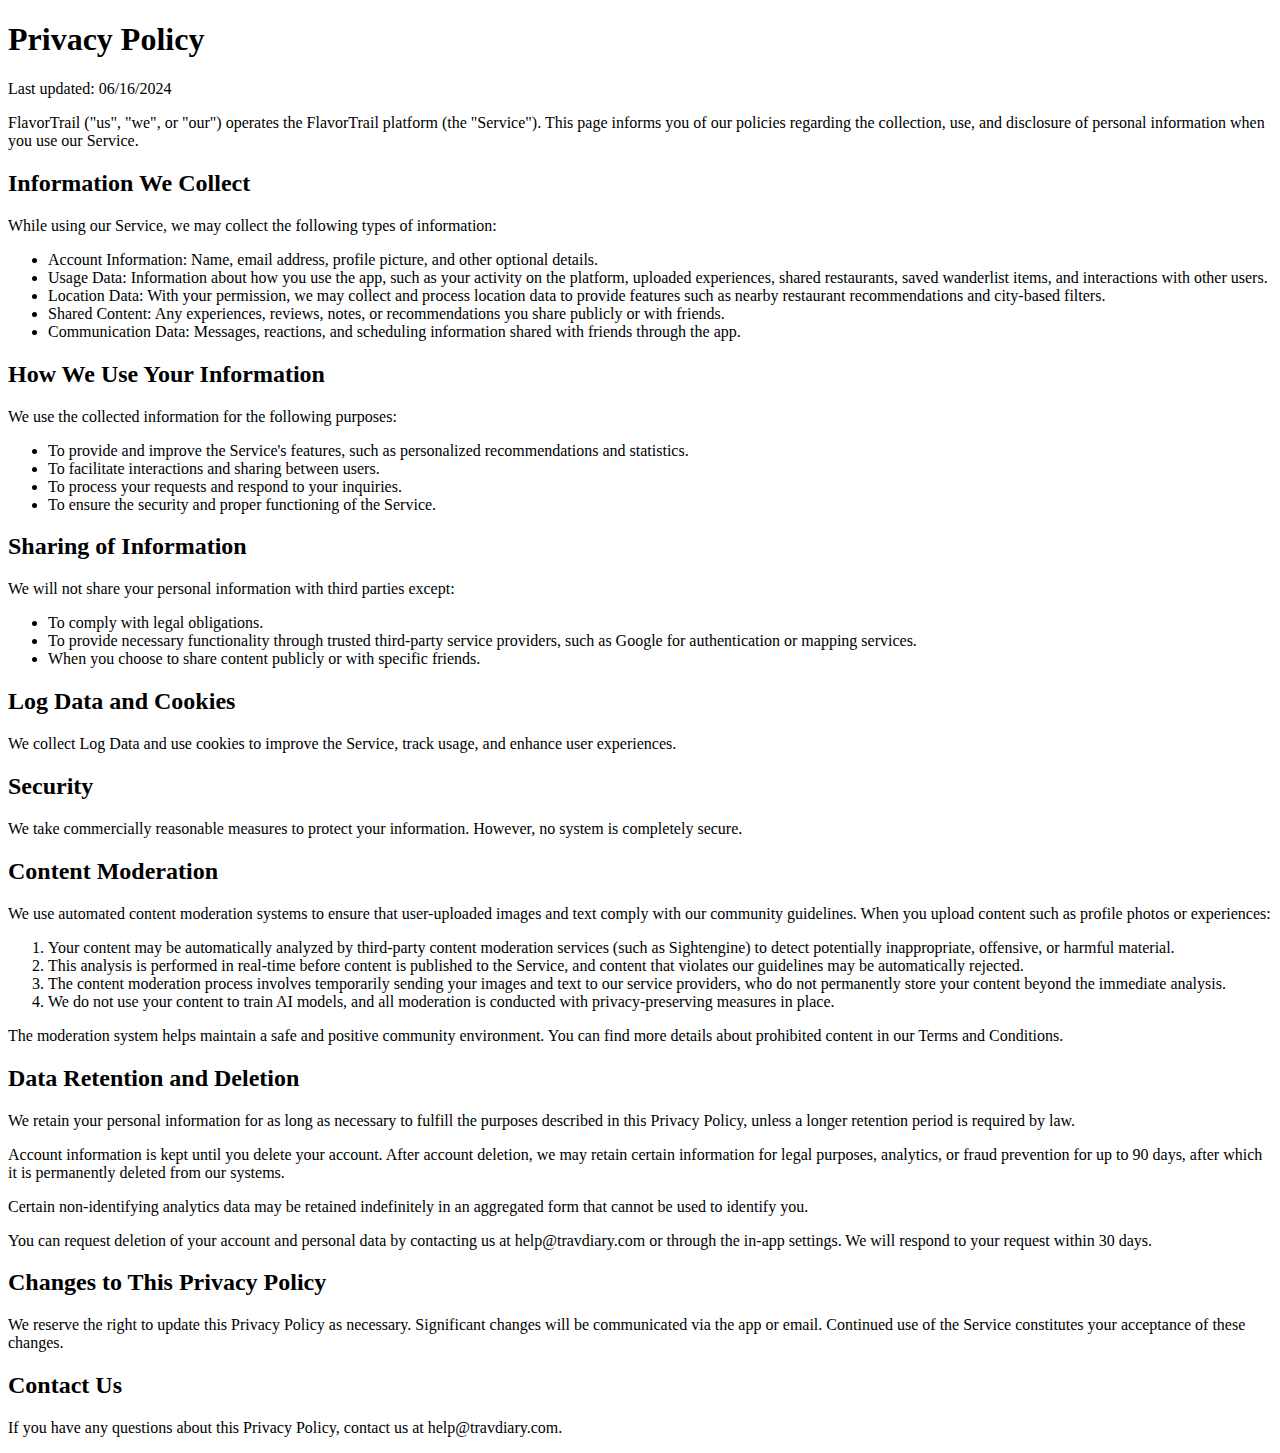
<file: index.html>
<!DOCTYPE html>
<html lang="en">
<head>
    <meta charset="UTF-8">
    <meta name="viewport" content="width=device-width, initial-scale=1.0">
    <title>Privacy Policy</title>
</head>
<body>
    <h1>Privacy Policy</h1>
    <p>Last updated: 06/16/2024</p>
    <p>
        FlavorTrail ("us", "we", or "our") operates the FlavorTrail platform (the "Service"). 
        This page informs you of our policies regarding the collection, use, and disclosure 
        of personal information when you use our Service.
    </p>
    <h2>Information We Collect</h2>
    <p>
        While using our Service, we may collect the following types of information:
    </p>
    <ul>
        <li>Account Information: Name, email address, profile picture, and other optional details.</li>
        <li>Usage Data: Information about how you use the app, such as your activity on the platform, uploaded experiences, shared restaurants, saved wanderlist items, and interactions with other users.</li>
        <li>Location Data: With your permission, we may collect and process location data to provide features such as nearby restaurant recommendations and city-based filters.</li>
        <li>Shared Content: Any experiences, reviews, notes, or recommendations you share publicly or with friends.</li>
        <li>Communication Data: Messages, reactions, and scheduling information shared with friends through the app.</li>
    </ul>

    <h2>How We Use Your Information</h2>
    <p>
        We use the collected information for the following purposes:
    </p>
    <ul>
        <li>To provide and improve the Service's features, such as personalized recommendations and statistics.</li>
        <li>To facilitate interactions and sharing between users.</li>
        <li>To process your requests and respond to your inquiries.</li>
        <li>To ensure the security and proper functioning of the Service.</li>
    </ul>

    <h2>Sharing of Information</h2>
    <p>
        We will not share your personal information with third parties except:
    </p>
    <ul>
        <li>To comply with legal obligations.</li>
        <li>To provide necessary functionality through trusted third-party service providers, such as Google for authentication or mapping services.</li>
        <li>When you choose to share content publicly or with specific friends.</li>
    </ul>

    <h2>Log Data and Cookies</h2>
    <p>
        We collect Log Data and use cookies to improve the Service, track usage, and enhance user experiences.
    </p>

    <h2>Security</h2>
    <p>
        We take commercially reasonable measures to protect your information. However, no system is completely secure.
    </p>

    <h2>Content Moderation</h2>
    <p>
        We use automated content moderation systems to ensure that user-uploaded images and text comply with our community guidelines. When you upload content such as profile photos or experiences:
    </p>
    <ol>
        <li>Your content may be automatically analyzed by third-party content moderation services (such as Sightengine) to detect potentially inappropriate, offensive, or harmful material.</li>
        <li>This analysis is performed in real-time before content is published to the Service, and content that violates our guidelines may be automatically rejected.</li>
        <li>The content moderation process involves temporarily sending your images and text to our service providers, who do not permanently store your content beyond the immediate analysis.</li>
        <li>We do not use your content to train AI models, and all moderation is conducted with privacy-preserving measures in place.</li>
    </ol>
    <p>
        The moderation system helps maintain a safe and positive community environment. You can find more details about prohibited content in our Terms and Conditions.
    </p>
    
    <h2>Data Retention and Deletion</h2>
    <p>
        We retain your personal information for as long as necessary to fulfill the purposes described in this Privacy Policy, unless a longer retention period is required by law.
    </p>
    <p>
        Account information is kept until you delete your account. After account deletion, we may retain certain information for legal purposes, analytics, or fraud prevention for up to 90 days, after which it is permanently deleted from our systems.
    </p>
    <p>
        Certain non-identifying analytics data may be retained indefinitely in an aggregated form that cannot be used to identify you.
    </p>
    <p>
        You can request deletion of your account and personal data by contacting us at help@travdiary.com or through the in-app settings. We will respond to your request within 30 days.
    </p>
    
    <h2>Changes to This Privacy Policy</h2>
    <p>
        We reserve the right to update this Privacy Policy as necessary. Significant changes will be communicated via the app or email. Continued use of the Service constitutes your acceptance of these changes.
    </p>

    <h2>Contact Us</h2>
    <p>
        If you have any questions about this Privacy Policy, contact us at help@travdiary.com.
    </p>
</body>
</html>
</file>
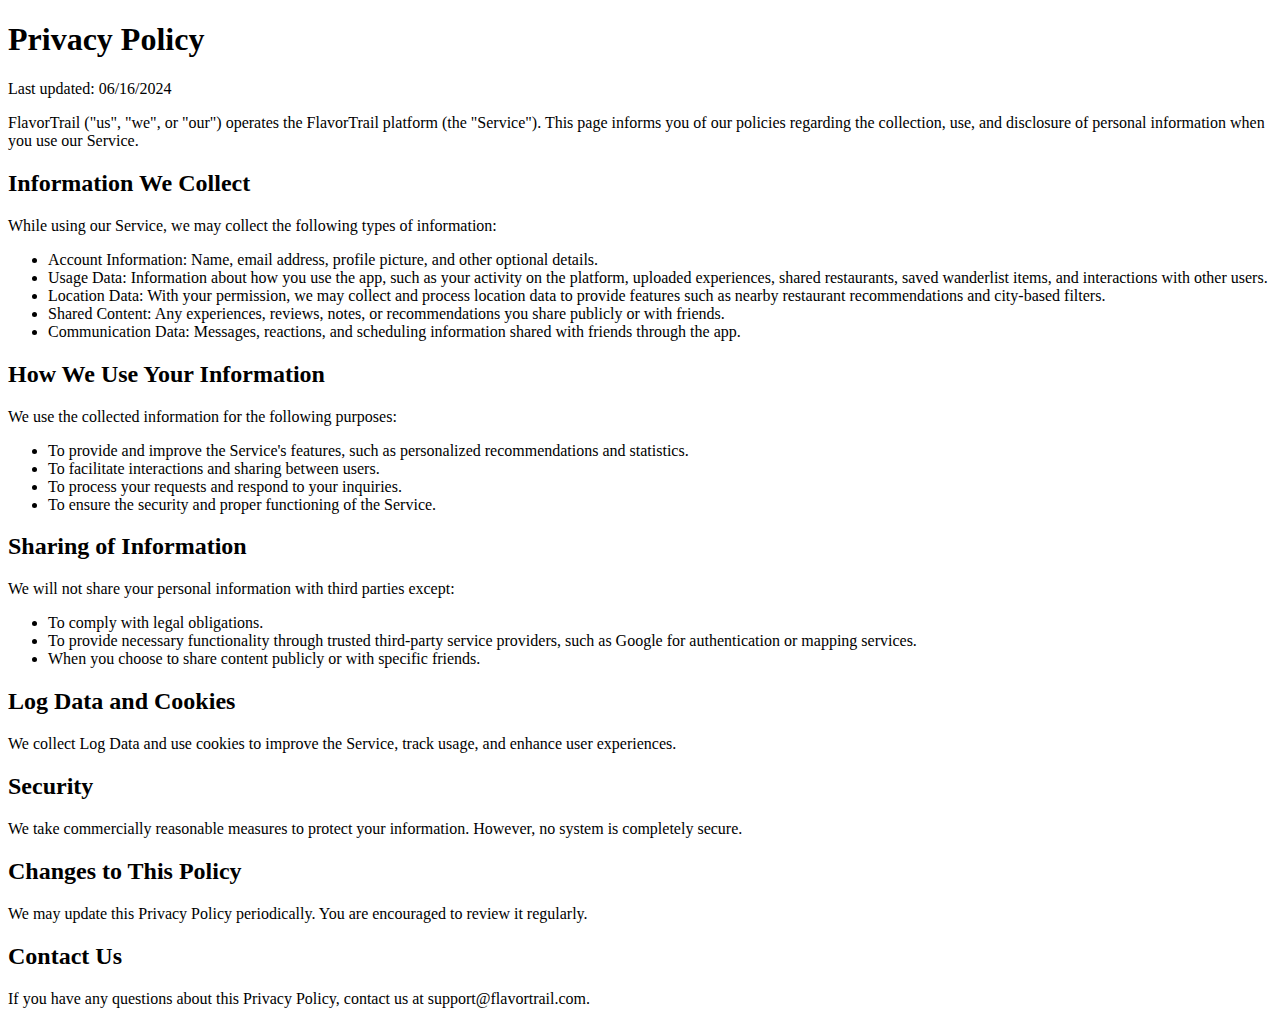
<file: privacyPolicy.html>
<!DOCTYPE html>
<html lang="en">
<head>
    <meta charset="UTF-8">
    <meta name="viewport" content="width=device-width, initial-scale=1.0">
    <title>Privacy Policy</title>
</head>
<body>
    <h1>Privacy Policy</h1>
    <p>Last updated: 06/16/2024</p>
    <p>
        FlavorTrail ("us", "we", or "our") operates the FlavorTrail platform (the "Service"). 
        This page informs you of our policies regarding the collection, use, and disclosure 
        of personal information when you use our Service.
    </p>
    <h2>Information We Collect</h2>
    <p>
        While using our Service, we may collect the following types of information:
    </p>
    <ul>
        <li>Account Information: Name, email address, profile picture, and other optional details.</li>
        <li>Usage Data: Information about how you use the app, such as your activity on the platform, uploaded experiences, shared restaurants, saved wanderlist items, and interactions with other users.</li>
        <li>Location Data: With your permission, we may collect and process location data to provide features such as nearby restaurant recommendations and city-based filters.</li>
        <li>Shared Content: Any experiences, reviews, notes, or recommendations you share publicly or with friends.</li>
        <li>Communication Data: Messages, reactions, and scheduling information shared with friends through the app.</li>
    </ul>

    <h2>How We Use Your Information</h2>
    <p>
        We use the collected information for the following purposes:
    </p>
    <ul>
        <li>To provide and improve the Service's features, such as personalized recommendations and statistics.</li>
        <li>To facilitate interactions and sharing between users.</li>
        <li>To process your requests and respond to your inquiries.</li>
        <li>To ensure the security and proper functioning of the Service.</li>
    </ul>

    <h2>Sharing of Information</h2>
    <p>
        We will not share your personal information with third parties except:
    </p>
    <ul>
        <li>To comply with legal obligations.</li>
        <li>To provide necessary functionality through trusted third-party service providers, such as Google for authentication or mapping services.</li>
        <li>When you choose to share content publicly or with specific friends.</li>
    </ul>

    <h2>Log Data and Cookies</h2>
    <p>
        We collect Log Data and use cookies to improve the Service, track usage, and enhance user experiences.
    </p>

    <h2>Security</h2>
    <p>
        We take commercially reasonable measures to protect your information. However, no system is completely secure.
    </p>

    <h2>Changes to This Policy</h2>
    <p>
        We may update this Privacy Policy periodically. You are encouraged to review it regularly.
    </p>

    <h2>Contact Us</h2>
    <p>
        If you have any questions about this Privacy Policy, contact us at support@flavortrail.com.
    </p>
</body>
</html>
</file>
